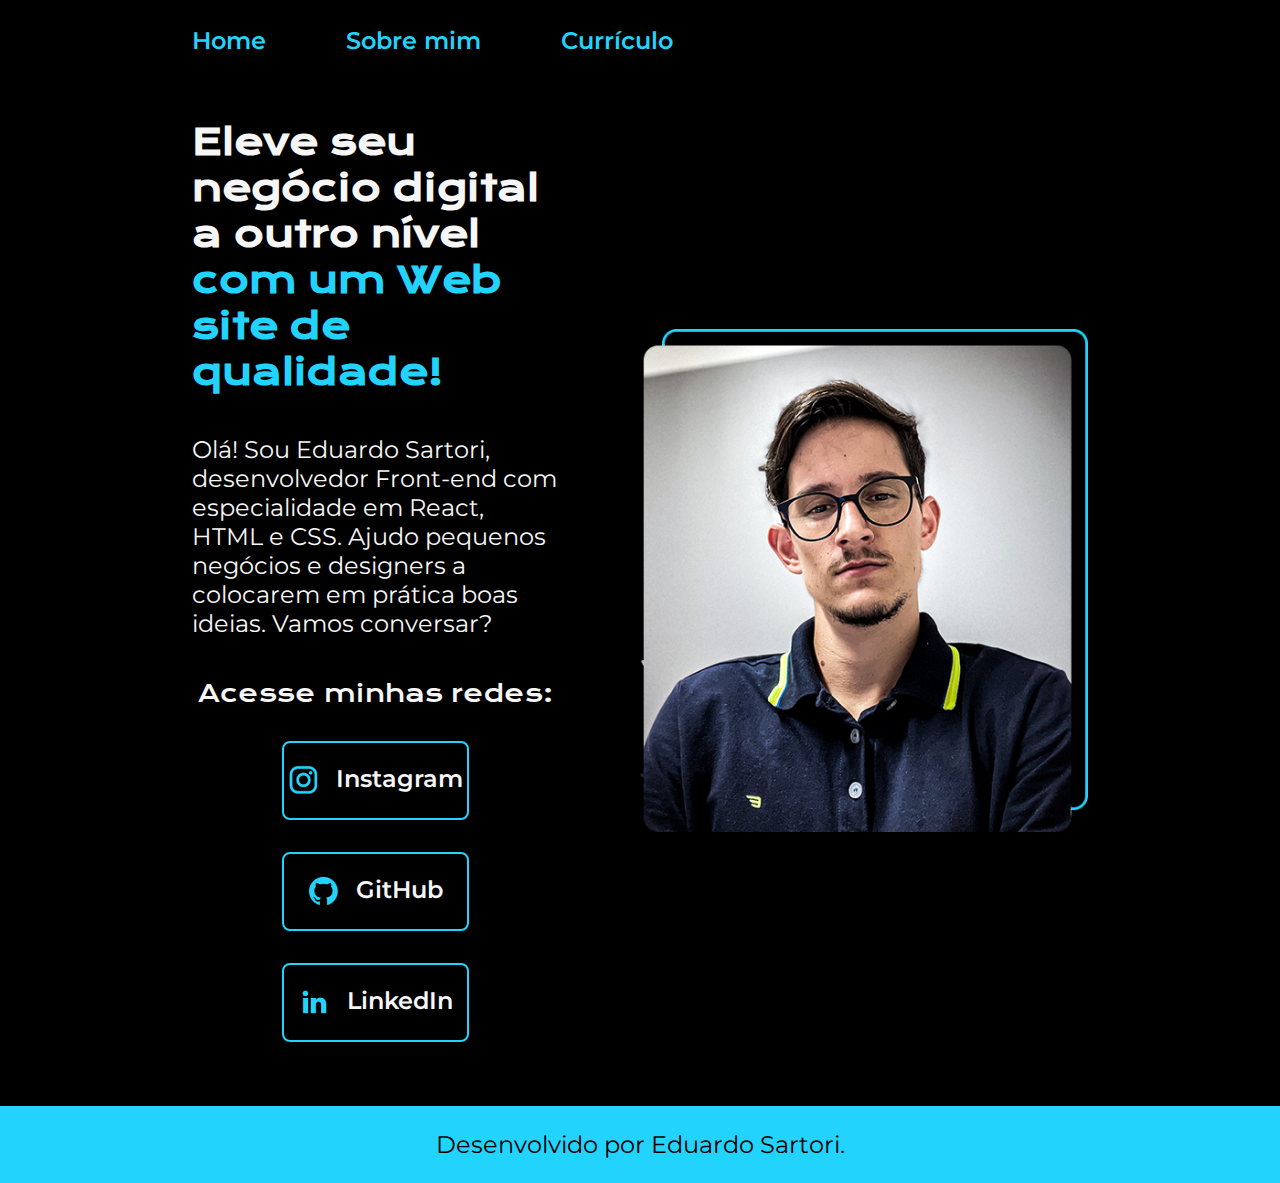
<file: index.html>
<!DOCTYPE html>
<html lang="pt-br">
<head>
    <meta charset="UTF-8"> 
    <meta http-equiv="X-UA-Compatible" content="IE=edge">
    <meta name="viewport" content="width=device-width, initial-scale=1.0">
    <title>Portifolio</title>
    <link rel="stylesheet" href="style.css">
</head>
<body>
    <header class="cabecalho">
        <nav class="cabecalho__menu">
            <a class="cabecalho__menu__link" href="index.html">Home</a>
            <a class="cabecalho__menu__link" href="about.html">Sobre mim</a>
            <a class="cabecalho__menu__link" href="curriculo.html">Currículo</a>
        </nav>
    </header>
    <main class="apresentacao">
        <section class="apresentacao__conteudo">
            <h1 class="apresentacao__conteudo__titulo">Eleve seu negócio digital a outro nível <strong class="titulo-destaque">com um Web site de qualidade!
            </strong></h1>
            <p class="apresentacao__conteudo__texto">Olá! Sou Eduardo Sartori, desenvolvedor 
            Front-end com especialidade em React, HTML e
            CSS. Ajudo pequenos negócios e designers a 
            colocarem em prática boas ideias. Vamos 
            conversar?</p>
            <div class="apresentacao__links">
                <h2 class="apresentacao__links__subtitulo">Acesse minhas redes:</h2>
                <a class="apresentacao__links__navegacao" href="https://instagram.com/oeduardosartori">
                    <img src="./assets/instagram.png" alt="Icone Instagram">
                    Instagram
                </a>
                <a class="apresentacao__links__navegacao" href="https://github.com/oeduardosartori">
                    <img src="./assets/github.png" alt="Icone GitHub">
                    GitHub
                </a>
                <a class="apresentacao__links__navegacao" href="https://www.linkedin.com/in/oeduardosartori/">
                    <img src="./assets/linkedin.png" alt="Icone LinkedIn">
                    LinkedIn
                </a>
            </div>
        </section>
        <img class="apresentacao__img" src="./assets/eduardo.png" alt="Foto da Joana Santos programando">
    </main>
    <footer class="rodape">
        <p>Desenvolvido por Eduardo Sartori.</p>
    </footer>
</body>
</html>
</file>
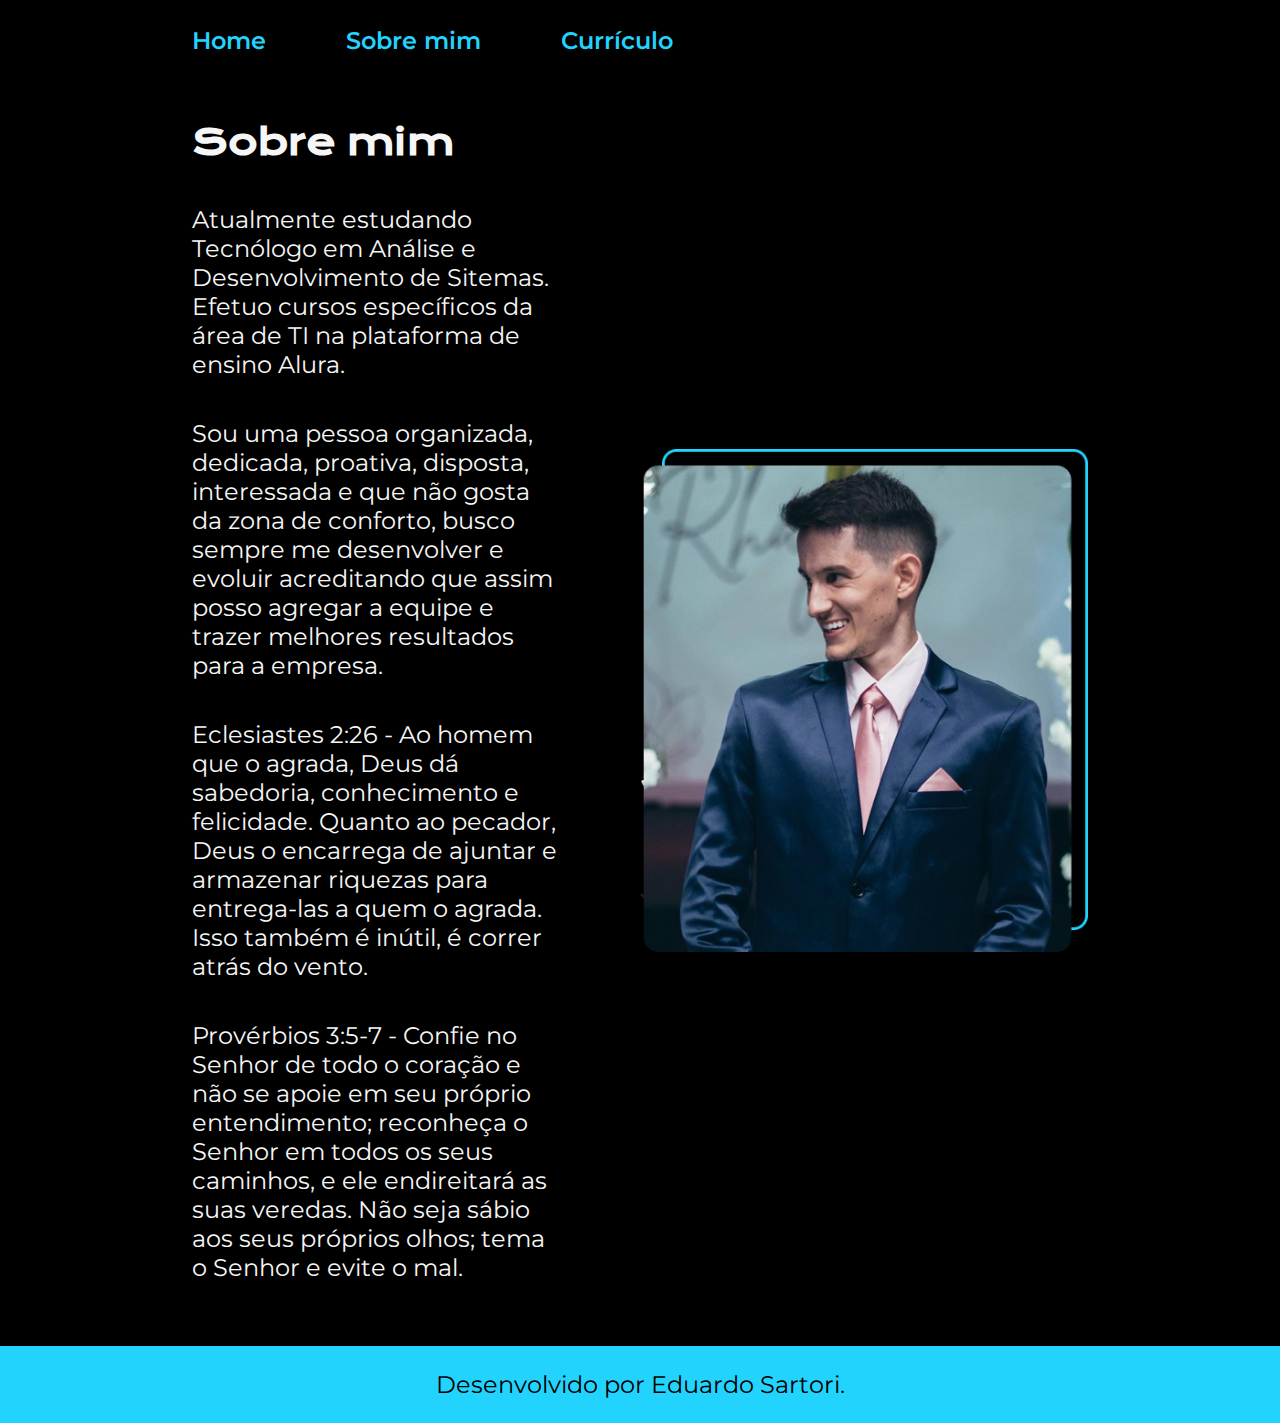
<file: about.html>
<!DOCTYPE html>
<html lang="pt-br">
<head>
    <meta charset="UTF-8">
    <meta http-equiv="X-UA-Compatible" content="IE=edge">
    <meta name="viewport" content="width=device-width, initial-scale=1.0">
    <title>Sobre mim</title>
    <link rel="stylesheet" href="style.css">
</head>
<body>
    <header class="cabecalho">
        <nav class="cabecalho__menu">
            <a class="cabecalho__menu__link" href="index.html">Home</a>
            <a class="cabecalho__menu__link" href="about.html">Sobre mim</a>
            <a class="cabecalho__menu__link" href="curriculo.html">Currículo</a>
        </nav>
    </header>
    <main class="apresentacao">
        <section class="apresentacao__conteudo">
            <h1 class="apresentacao__conteudo__titulo">Sobre mim</h1>
            <p class="apresentacao__conteudo__texto">Atualmente estudando Tecnólogo em Análise e Desenvolvimento de Sitemas. 
                Efetuo cursos específicos da área de TI na plataforma de ensino Alura.</p>
            <p class="apresentacao__conteudo__texto">Sou uma pessoa organizada, dedicada, proativa, disposta, interessada e 
                que não gosta da zona de conforto, busco sempre me desenvolver e evoluir acreditando que assim posso agregar 
                a equipe e trazer melhores resultados para a empresa.</p>
            <p class="apresentacao__conteudo__texto">Eclesiastes 2:26 -
                Ao homem que o agrada, Deus dá sabedoria, conhecimento e felicidade. 
                Quanto ao pecador, Deus o encarrega de ajuntar e armazenar riquezas para entrega-las a quem o agrada. 
                Isso também é inútil, é correr atrás do vento.</p>
            <p class="apresentacao__conteudo__texto">Provérbios 3:5-7 -
                Confie no Senhor de todo o coração e não se apoie em seu próprio entendimento; 
                reconheça o Senhor em todos os seus caminhos, e ele endireitará as suas veredas. 
                Não seja sábio aos seus próprios olhos; tema o Senhor e evite o mal. </p>
        </section>
        <img class="apresentacao__img" src="./assets/sobremimedu.png" alt="Foto da Joana Santos programando">
    </main>
    <footer class="rodape">
        <p>Desenvolvido por Eduardo Sartori.</p>
    </footer>
</body>
</html>
</file>
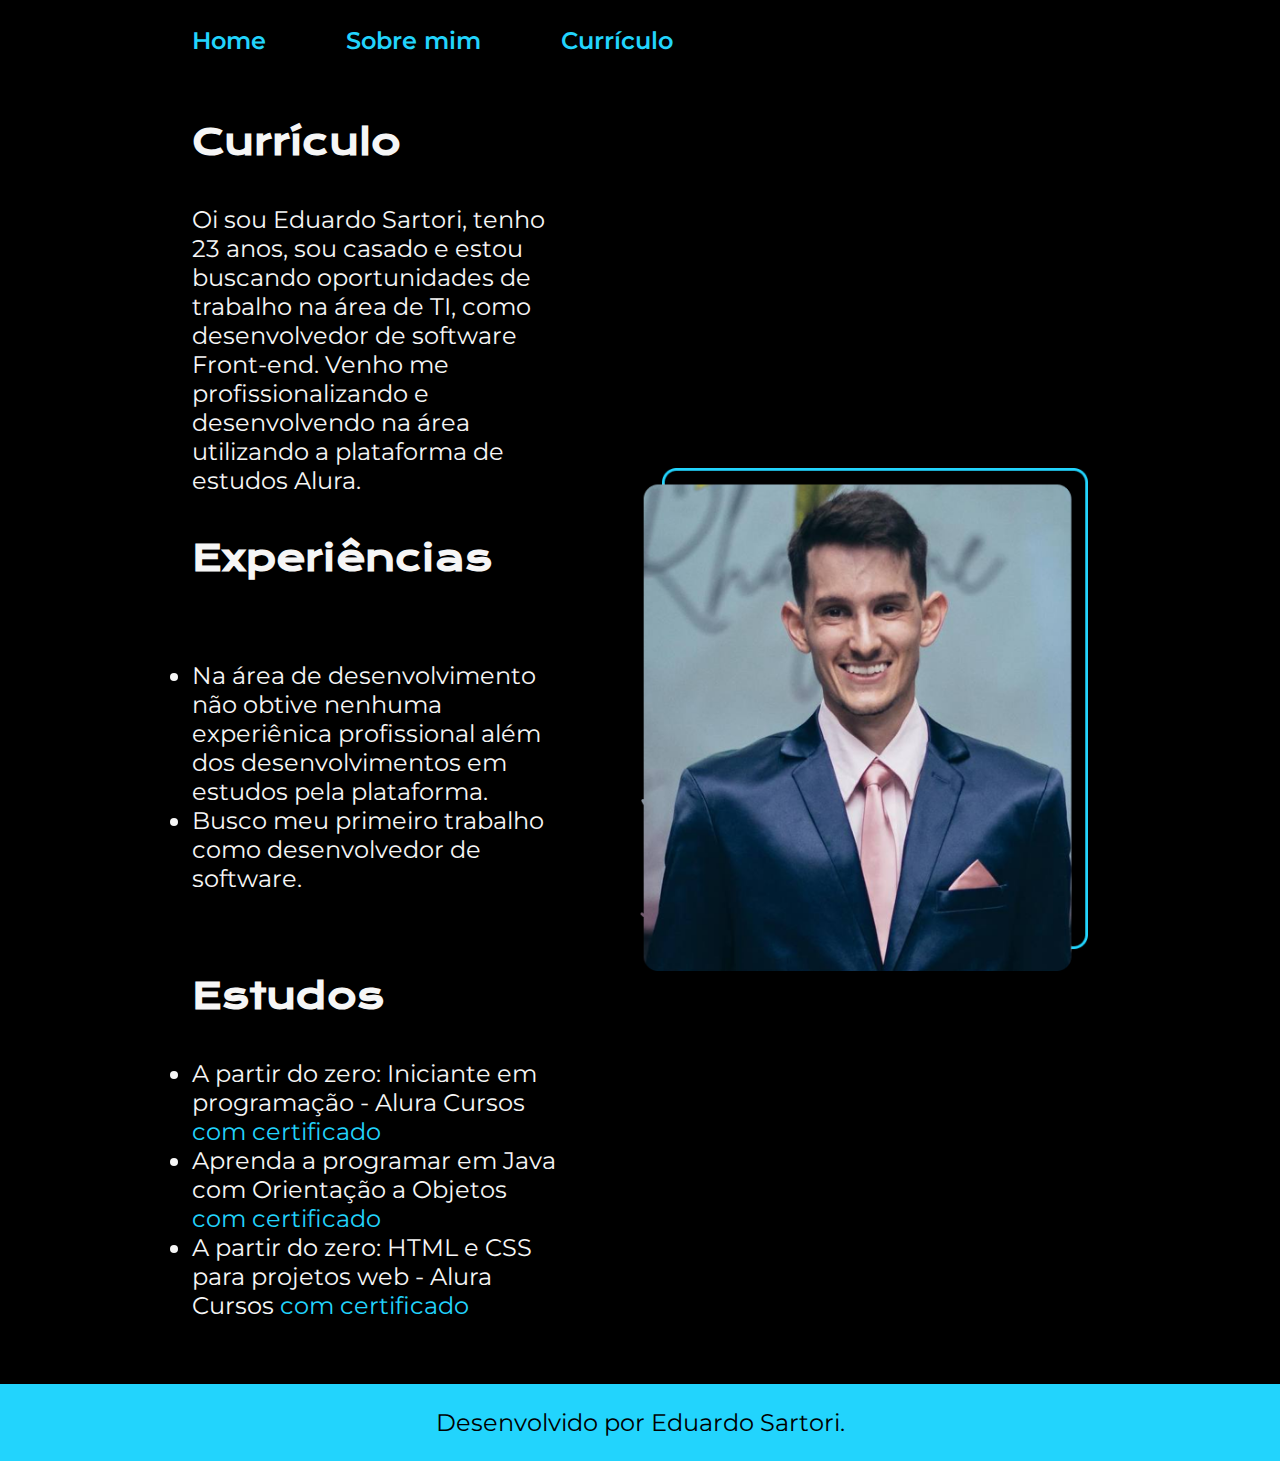
<file: curriculo.html>
<!DOCTYPE html>
<html lang="pt-br">
<head>
    <meta charset="UTF-8">
    <meta http-equiv="X-UA-Compatible" content="IE=edge">
    <meta name="viewport" content="width=device-width, initial-scale=1.0">
    <title>Curriculo</title>
    <link rel="stylesheet" href="style.css">
</head>
<body>
    <header class="cabecalho">
        <nav class="cabecalho__menu">
            <a class="cabecalho__menu__link" href="index.html">Home</a>
            <a class="cabecalho__menu__link" href="about.html">Sobre mim</a>
            <a class="cabecalho__menu__link" href="curriculo.html">Currículo</a>
        </nav>
    </header>
    
    <main class="apresentacao">
        <section class="apresentacao__conteudo">
            <h1 class="apresentacao__conteudo__titulo">Currículo</h1>
            <p class="apresentacao__conteudo__texto">
                Oi sou Eduardo Sartori, tenho 23 anos, sou casado e estou buscando oportunidades de trabalho na área de TI, 
                como desenvolvedor de software Front-end. Venho me profissionalizando e desenvolvendo na área utilizando a plataforma de
                estudos Alura.  
            </p>
            <h2 class="apresentacao__conteudo__titulo">Experiências</h2>
            <p class="apresentacao__conteudo__texto">
            <ul class="apresentacao__conteudo__texto">
                <li> Na área de desenvolvimento não obtive nenhuma experiênica profissional além dos desenvolvimentos 
                    em estudos pela plataforma.</li>
                <li> Busco meu primeiro trabalho como desenvolvedor de software.</li>
            </ul>
            </p>
            <h2 class="apresentacao__conteudo__titulo">Estudos</h2>
            <div class="apresentacao__conteudo__texto">
            <ul class="apresentacao__conteudo__texto">
                <li>A partir do zero: Iniciante em programação - Alura Cursos <a href="https://cursos.alura.com.br/degree/certificate/7cda75ea-6e66-48a1-be9e-b22e5920ab53">com certificado</a> </li>
                <li>Aprenda a programar em Java com Orientação a Objetos <a href="https://cursos.alura.com.br/degree/certificate/a6f38b53-326a-483c-abd4-607caf4887b7">com certificado</a></li>
                <li>A partir do zero: HTML e CSS para projetos web - Alura Cursos <a href="linkdocertificado">com certificado</a></li>
            </ul>
            </div>    
        </section>
        <img class="apresentacao__img" src="./assets/curriculoedu.png" alt="Foto da Joana Santos programando">
    </main> 

    <footer class="rodape">
        <p>Desenvolvido por Eduardo Sartori.</p>
    </footer>
</body>
</html>
</file>
<file: style.css>
@import url('https://fonts.googleapis.com/css2?family=Krona+One&family=Montserrat:wght@400;600&display=swap');

:root {
    --cor-primaria: #000000;
    --cor-secundaria: #F6F6F6;
    --cor-terciaria: #22D4FD;
    --cor-hover: #272727;

    --fonte-primaria: 'Krona One', sans-serif;
    --fonte-secundaria: 'Montserrat', sans-serif;
}

* {
    margin: 0;
    padding: 0;
}

body{
    /* height: 100vh; */
    box-sizing: border-box;
    background-color: var(--cor-primaria);
    color: var(--cor-secundaria);
}

.cabecalho {
    padding: 2% 0% 0% 15%;
}

.cabecalho__menu {
    display: flex;
    gap: 80px;
   
}

.cabecalho__menu__link {
    font-family: var(--fonte-secundaria);
    font-size: 1.5rem;
    font-weight: 600;
    color: var(--cor-terciaria);
    text-decoration: none;
}

.cabecalho__menu__link:hover {
    color: var(--cor-secundaria);
}

.apresentacao {
    padding: 5% 15%;
    display: flex;
    align-items: center;
    justify-content: space-between;
    gap: 82px;
}

.apresentacao__conteudo {
    width: 50%;
    display: flex;
    flex-direction: column;
    gap: 40px;
}

.apresentacao__conteudo__titulo {
    font-size: 2.25rem;
    font-family: var(--fonte-primaria);
}

.titulo-destaque {
    color: var(--cor-terciaria);
}

.apresentacao__conteudo__texto {
    font-size: 1.5rem;
    font-family: var(--fonte-secundaria);
}

.apresentacao__conteudo__texto a{
    text-decoration: none;
    color: var(--cor-terciaria);
}



.apresentacao__links {
    display: flex;
    flex-direction: column;
    justify-content: space-between;
    align-items: center;
    gap: 32px;
}

.apresentacao__links__subtitulo {
    font-family: var(--fonte-primaria);
    font-weight: 400;
    font-size: 1.5rem;
}

.apresentacao__links__navegacao {
    display: flex;
    justify-content: center;
    gap: 16px;
    border: 2px solid var(--cor-terciaria);
    width: 50%;
    text-align: center;
    border-radius: 8px;
    font-size: 1.5rem;
    font-weight: 600;
    padding: 21.5px 0;
    text-decoration: none;
    color: var(--cor-secundaria);
    font-family: var(--fonte-secundaria)
}

.apresentacao__links__navegacao:hover {
    padding: 3%;
    border: 4px solid var(--cor-terciaria);
    border-radius: 10px;
}

.apresentacao__links__navegacao:hover {
    background-color: var(--cor-hover);
    color: var(--cor-terciaria);
}

.apresentacao__img {
    width: 50%;
}

.rodape {
    padding: 24px;
    color:var(--cor-primaria);
    background-color: var(--cor-terciaria);
    text-align: center;
    font-family: var(--fonte-secundaria);
    font-size: 1.5rem;
}

@media (max-width: 1200px) {
    .cabecalho {
        padding: 10%;
    }

    .cabecalho__menu {
        justify-content: center;
    }

    .apresentacao {
        flex-direction: column-reverse;
        padding: 5%;
    }

    .apresentacao__conteudo {
        width: auto;
    }
}
</file>
